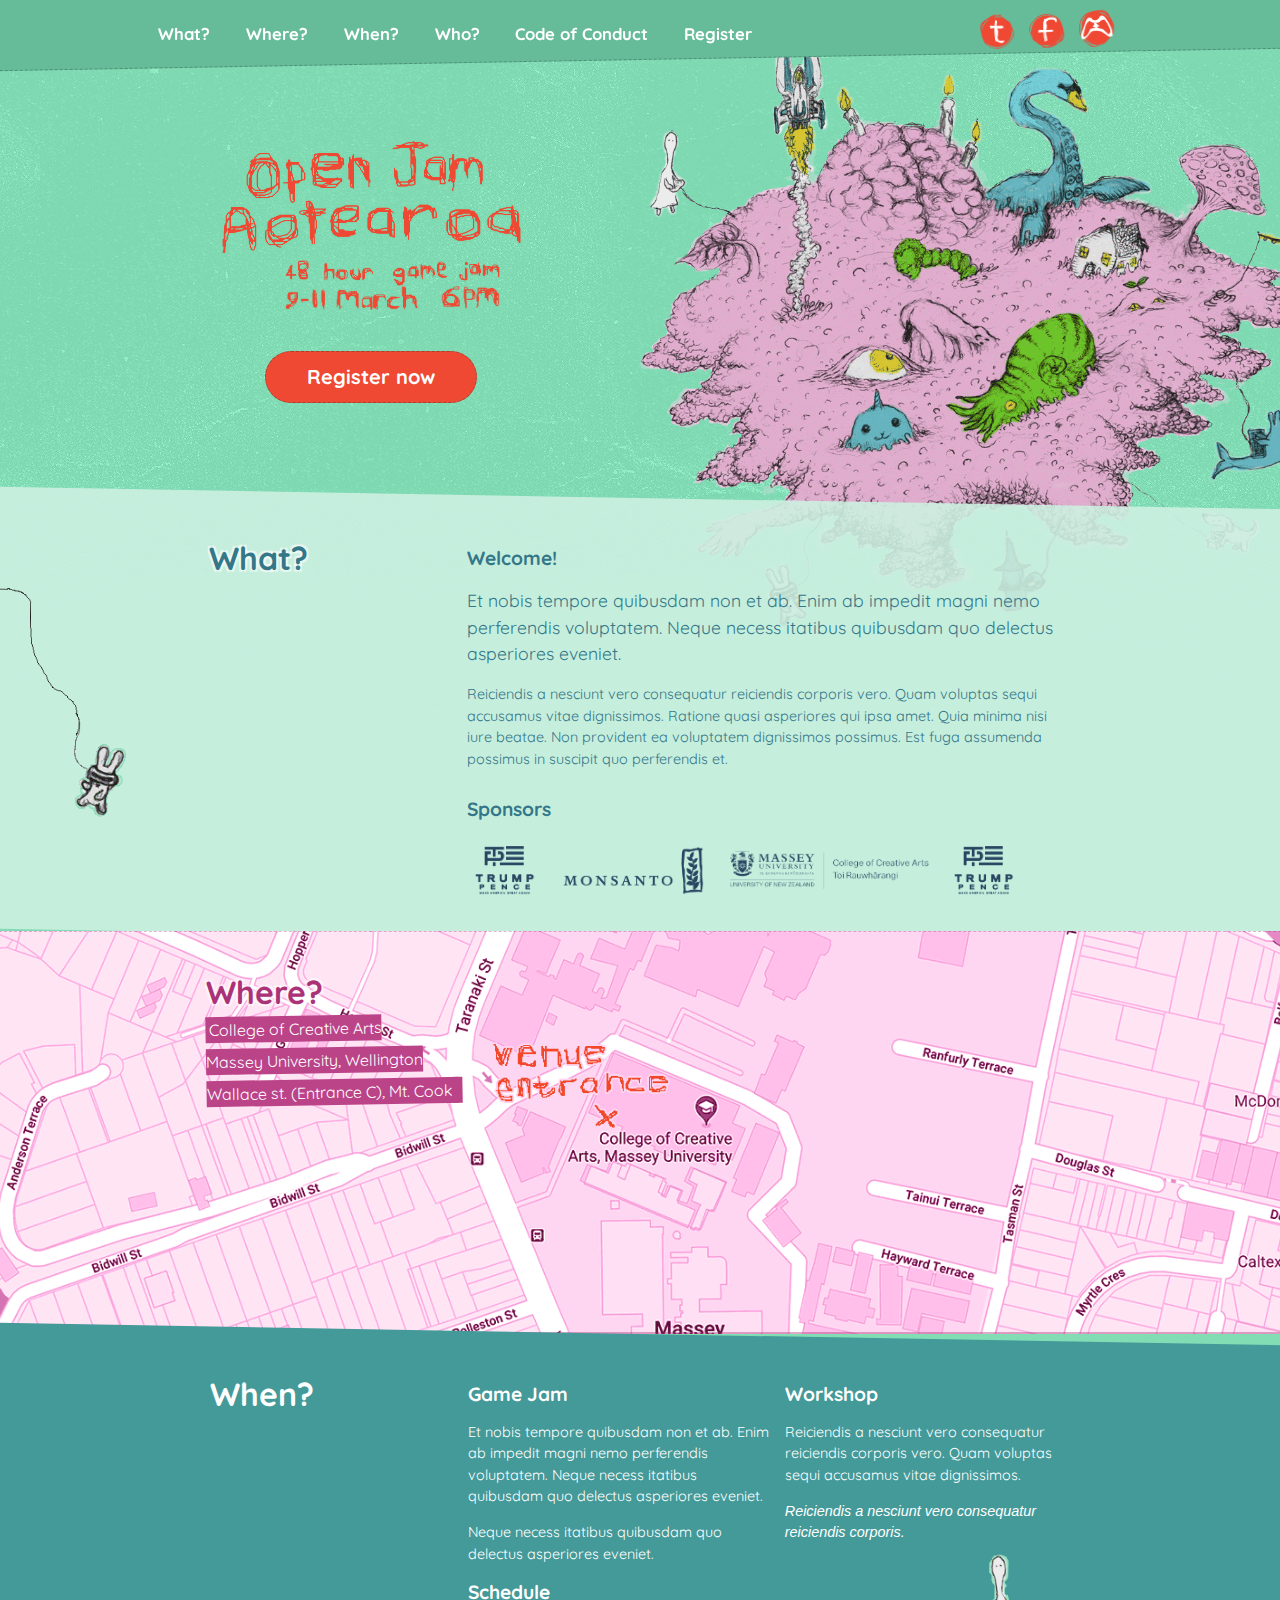
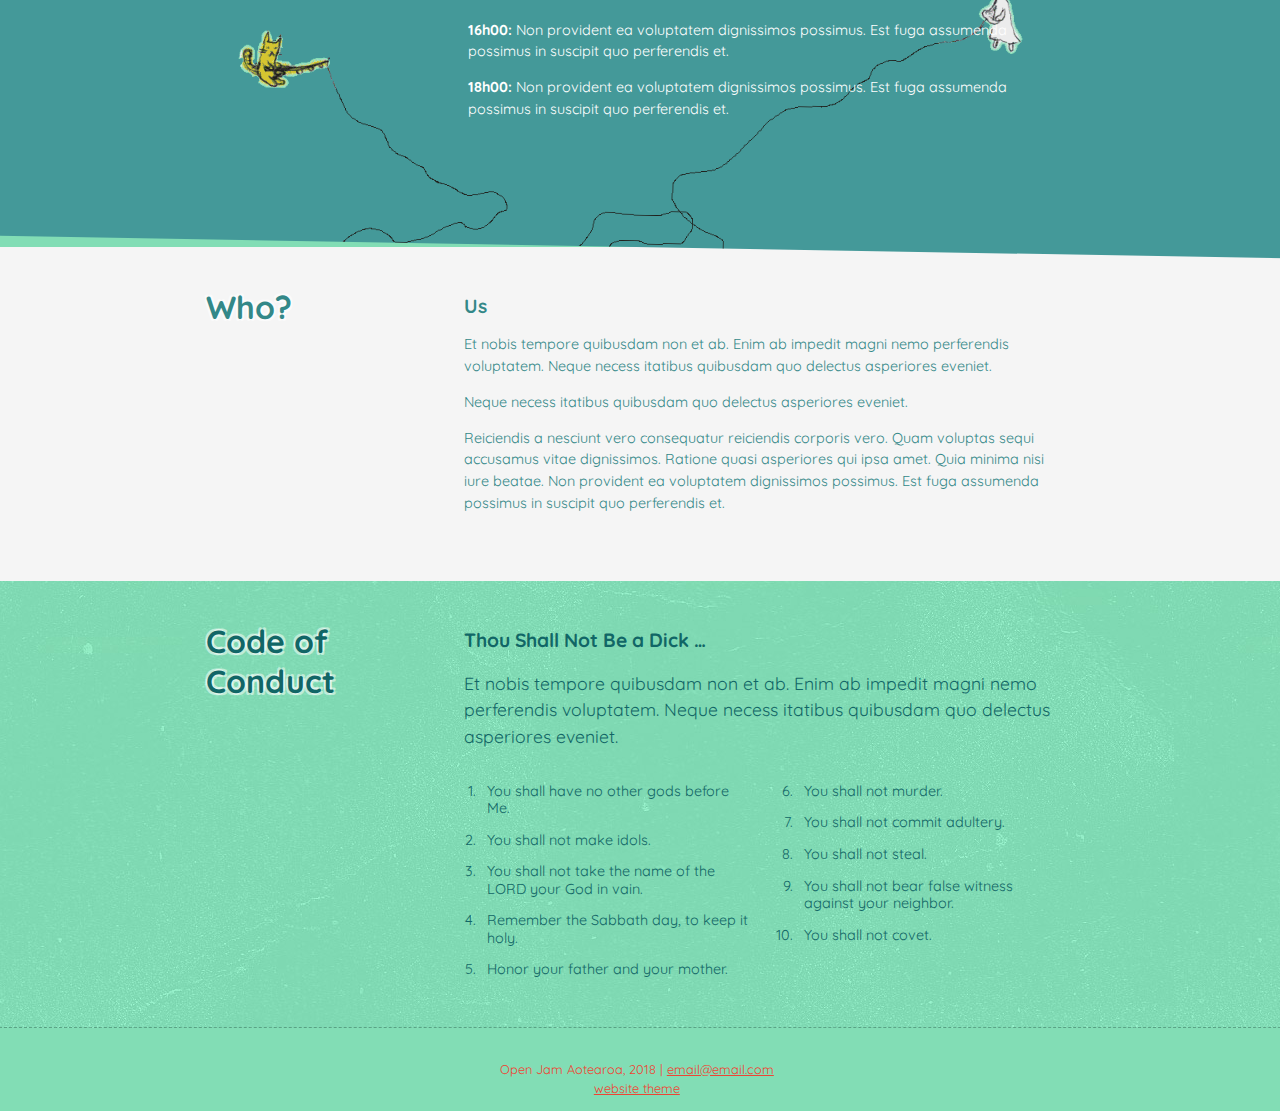
<file: website/index.html>
<!DOCTYPE html>

<html lang="en">
<head>
  <title>Open Jam Aotearoa - March 9-11</title>
  <meta charset="utf-8">
  <meta name="viewport" content="width=device-width, initial-scale=1">
  <link rel="stylesheet" href="screen.css" />
</head>
<body>

<div id="bp_ind"></div>


<!-- navigation -->

<div id="nav">
  <div class="container">

    <ol id="main_nav">
      <li><a href="#what-a">What?</a></li>
      <li><a href="#where-a">Where?</a></li>
      <li><a href="#when-a">When?</a></li>
      <li><a href="#who-a">Who?</a></li>
      <li><a href="#conduct-a">Code of Conduct</a></li>
      <li><a href="register.html">Register</a></li>
    </ol>
    <ol class="social social-nonmobile">
      <li><a href="#"><img src="img/icon-twitter.svg" alt="twitter" /></a></li>
      <li><a href="#"><img src="img/icon-facebook.svg" alt="facebook" /></a></li>
      <li><a href="#"><img src="img/icon-itch.svg" alt="itch" /></a></li>
    </ol>

  </div>
</div>

<ol class="social social-mobile-header">
  <li><a href="#"><img src="img/icon-twitter.svg" alt="twitter" /></a></li>
  <li><a href="#"><img src="img/icon-facebook.svg" alt="facebook" /></a></li>
  <li><a href="#"><img src="img/icon-itch.svg" alt="itch" /></a></li>
</ol>
<br style="clear:both" />


<!-- banner -->

<div class="container">
  <div id="banner">

    <div id="branding">
      <img id="jam_title" src="img/branding-open_jam_aotearoa.gif" alt="Open Jam Aotearoa" />
      <img id="jam_desc" src="img/branding-48_hour_game_jam.gif" alt="48 hour game jam" />
      <img id="jam_date" src="img/branding-date.gif" alt="9-11 March, 6pm" />
      <br />
      <div class="register_btn">
        <a href="register.html">Register now</a>
      </div>
    </div>

  </div>
</div>


<!-- what? -->

<div class="section" id="what">
  <i class="anchor" id="what-a"></i>
  <div class="container">

    <h1>What?</h1>
    <div class="sect_cont">
      <h2>Welcome!</h2>
      <p class="larger">
        Et nobis tempore quibusdam non et ab. Enim ab impedit magni nemo
        perferendis voluptatem. Neque necess itatibus quibusdam quo delectus
        asperiores eveniet.
      </p>
      <p>
        Reiciendis a nesciunt vero consequatur reiciendis corporis vero. Quam
        voluptas sequi accusamus vitae dignissimos. Ratione quasi asperiores qui
        ipsa amet. Quia minima nisi iure beatae. Non provident ea voluptatem
        dignissimos possimus. Est fuga assumenda possimus in suscipit quo
        perferendis et.
      </p>
      <div class="sponsors">
        <h2>Sponsors</h2>
        <img src="img/sponsor-trump.png" alt="trump pence" />
        <img src="img/sponsor-monsanto.png" alt="monsanto" />
        <img src="img/sponsor-massey.png" alt="massey university" />
        <img src="img/sponsor-trump.png" alt="trump pence" />
      </div>
    </div>

  </div>
</div>


<!-- where -->

<div class="section" id="where">
  <i class="anchor" id="where-a"></i>
  <a href="https://www.google.co.nz/maps/place/College+of+Creative+Arts,+Massey+University/@-41.3018327,174.7742477,19z/data=!4m8!1m2!2m1!1sMassey+University+Wellington+Wallace+Street,+Mount+Cook,+Wellington+entrance+c!3m4!1s0x6d38afdfc84c941b:0xc59147167f462f94!8m2!3d-41.3017717!4d174.7754471">
    <div class="container">
      <h1>Where?</h1>
      <div class="label_txt">
        <span>
          College of Creative Arts<br />
          Massey University, Wellington<br />
          Wallace st. (Entrance C), Mt. Cook
        <span>
      </div>

    </div>
  </a>

</div>


<!-- when? -->

<div class="section" id="when">
  <i class="anchor" id="when-a"></i>
  <div class="container">

    <h1>When?</h1>
    <div class="sect_cont">
      <div class="col-2">
        <h2>Game Jam</h2>
        <p>
          Et nobis tempore quibusdam non et ab. Enim ab impedit magni nemo
          perferendis voluptatem. Neque necess itatibus quibusdam quo delectus
          asperiores eveniet.
        </p>
        <p>
          Neque necess itatibus quibusdam quo delectus
          asperiores eveniet.
        </p>
      </div>

      <div class="col-2">
        <h2>Workshop</h2>
        <p>
          Reiciendis a nesciunt vero consequatur reiciendis corporis vero. Quam
          voluptas sequi accusamus vitae dignissimos.
        </p>
        <p>
          <em>Reiciendis a nesciunt vero consequatur reiciendis corporis.</em>
        </p>
      </div>

      <div class="col-1">
        <h2>Schedule</h2>
        <p>
          <b>16h00:</b> Non provident ea voluptatem  dignissimos possimus. Est
          fuga assumenda possimus in suscipit quo perferendis et.
        </p>
        <p>
          <b>18h00:</b> Non provident ea voluptatem  dignissimos possimus. Est
          fuga assumenda possimus in suscipit quo perferendis et.
        </p>
      </div>
    </div>

  </div>
</div>


<!-- who? -->

<div class="section" id="who">
  <i class="anchor" id="who-a"></i>
  <div class="container">

    <h1>Who?</h1>
    <div class="sect_cont">
      <h2>Us</h2>
      <p>
        Et nobis tempore quibusdam non et ab. Enim ab impedit magni nemo
        perferendis voluptatem. Neque necess itatibus quibusdam quo delectus
        asperiores eveniet.
      </p>
      <p>
        Neque necess itatibus quibusdam quo delectus  asperiores eveniet.
      </p>
      <p>
        Reiciendis a nesciunt vero consequatur reiciendis corporis vero. Quam
        voluptas sequi accusamus vitae dignissimos. Ratione quasi asperiores qui
        ipsa amet. Quia minima nisi iure beatae. Non provident ea voluptatem
        dignissimos possimus. Est fuga assumenda possimus in suscipit quo
        perferendis et.
      </p>
      <br style="clear:both" />
    </div>

  </div>
</div>


<!-- code of conduct -->

<div class="section" id="conduct">
  <i class="anchor" id="conduct-a"></i>
  <div class="container">

    <h1>Code of Conduct</h1>
    <div class="sect_cont">
      <div class="col-1">
        <h2>Thou Shall Not Be a Dick &hellip;</h2>
        <p class="larger">
        Et nobis tempore quibusdam non et ab. Enim ab impedit magni nemo
        perferendis voluptatem. Neque necess itatibus quibusdam quo delectus
        asperiores eveniet.
        </p>
      </div>
      <div class="col-2">
        <ol>
          <li>You shall have no other gods before Me.</li>
          <li>You shall not make idols.</li>
          <li>You shall not take the name of the LORD your God in vain.</li>
          <li>Remember the Sabbath day, to keep it holy.</li>
          <li>Honor your father and your mother.</li>
        </ol>
      </div>
      <div class="col-2">
        <ol start="6">
          <li>You shall not murder.</li>
          <li>You shall not commit adultery.</li>
          <li>You shall not steal.</li>
          <li>You shall not bear false witness against your neighbor.</li>
          <li>You shall not covet.</li>
        </ol>
      </div>
    </div>

  </div>
</div>

<ol class="social social-mobile-footer">
  <li><a href="#"><img src="img/icon-twitter.svg" alt="twitter" /></a></li>
  <li><a href="#"><img src="img/icon-facebook.svg" alt="facebook" /></a></li>
  <li><a href="#"><img src="img/icon-itch.svg" alt="itch" /></a></li>
</ol>

<div id="footnote" class="container">
  Open Jam Aotearoa, 2018 | <a href="mailto:email@email.com">email@email.com</a><br />
  <a href="https://github.com/tabreturn/openjam-aotearoa"> website theme</a>
</div>

<script src="zenscroll-min.js"></script>

</body>
</html>
</file>
<file: website/screen.css>
/* testing */
/*
* { outline: 1px solid red; }
#bp_ind { background-color: red; bottom: 0; height: 20px; position: fixed; width: 20px; z-index: 99; }
@media screen and (min-width: 768px) { #bp_ind { background-color: orange; } }
@media screen and (min-width: 992px) { #bp_ind { background-color: yellow; } }
@media screen and (min-width: 1200px) { #bp_ind { background-color: white; } }
*/


/* general */

@import url('https://fonts.googleapis.com/css?family=Quicksand:400,700');

body {
  background-color: #82DDB5;
  background-image: url('img/branding-illustration.gif'), url('img/header-bg.jpg');
  background-position: center 400px, top center;
  background-repeat: no-repeat, repeat-x;
  background-size: 120%, auto;
  font-family: 'Quicksand', sans-serif;
  margin: 0;
  overflow-x: hidden;
}

a {
  color: #FFF;
  text-decoration: none;
}

a:hover {
  text-decoration: underline;
}

em {
  font-family: sans-serif;
  font-style: italic;
}

h1 {
  font-size: 2rem;
  margin-top: 0;
  text-align: center;
  text-shadow:
   -2px -2px 0 rgba(255,255,255,0.5),
   2px  -2px 0 rgba(255,255,255,0.5),
   -2px  2px 0 rgba(255,255,255,0.5),
   2px   2px 0 rgba(255,255,255,0.5);
}

h2 {
  font-size: 1.2em;
  margin-top: 1.4em;
}

p {
  font-size: 0.9rem;
  line-height: 1.5em;
}

.section {
  margin-left: -2%;
  overflow: hidden;
  width: 104%;
}

.container {
  box-sizing: border-box;
  margin: auto;
  max-width: 980px;
  padding: 2.5em 1.5em;
}

.container ol {
  padding: 0 1em;
}

.container li {
  display: list-item;
  font-size: 0.9em;
  margin-bottom: 1em;
  line-height: 1.2em;
  padding-left: 0.5em;
}

.container .sect_cont {
  width: 100%;
}

.container .sect_cont .col-1 {
  clear: both;
  width: 100%;
}

.container .sect_cont .col-2 {
  width: 100%;
}


/* generic */

.anchor {
  font-size: 0;
  line-height: 0;
  position: relative;
  top: -60px;
}

.larger {
  font-size: 1.1em;
}


/* nav */

#nav {
  background-color: #6B9;
  border-bottom: 1px dashed rgba(20,60,45,0.35);
  box-sizing: border-box;
  overflow: visible;
  height: 108px;
  left: 0;
  margin-left: -2%;
  padding: 0 1.3em;
  position: fixed;
  top: -20px;
  transform: rotate(-1deg);
  width: 104%;
  z-index: 1;
}

#nav .container {
  padding: 0;
}

#nav #main_nav {
  float: left;
  line-height: 1.25em;
  list-style-type: none;
  margin: 0;
  padding: 0;
  padding-top: 2.2em;
  text-align: center;
  transform: rotate(1deg);
  width: 100%;
}

#nav #main_nav li {
  color: #FFF;
  display: inline-block;
  font-size: 0.9em;
  font-weight: bold;
  padding-right: 0.8em;
}

.social {
  float: right;
  list-style-type: none;
  margin: 0;
  padding: 0;
  padding-top: 10px;
  text-align: center;
  width: 100%;
  word-spacing: 0.7em;
}

.social.social-nonmobile {
  display: none;
  margin-top: -5px;
}

.social.social-mobile-header {
  background-color: rgba(255,255,255,0.45);
  box-sizing: border-box;
  height: 150px;
  padding-top: 100px;
  width: 102%;
}

.social.social-mobile-footer {
  display: block;
  padding: 1em 0;
}

.social li {
  display: inline-block;
}

.social img {
  width: 2.4em;
}


/* banner */

#banner {
  height: 100vh;
  line-height: 0;
  overflow: hidden;
}

#banner #branding {
  float: left;
  text-align: center;
}

#banner #branding #jam_title {
  display: inline-block;
  margin: auto;
  min-width: 270px;
  width: 70%;
}

#banner #branding #jam_desc {
  display: inline-block;
  margin: auto;
  padding-left: 10%;
  padding-top: 5px;
  width: 50%;
}

#banner #branding #jam_date {
  display: inline-block;
  margin: auto;
  min-width: 200px;
  padding-bottom: 1em;
  padding-left: 10%;
  width: 50%;
}


/* what */

#what {
  background-color: rgba(205,240,225,0.9);
  color: #378;
  transform: rotate(1deg);
}

#what .container {
  transform: rotate(-1deg);
}

#what .sponsors {
  text-align: center;
}

#what .sponsors img {
  height: 3.2em;
  padding: 0.5em;
}


/* where */

#where {
  background-color: #FFE4F4;
  background-image: url('img/where-map.gif');
  background-position: center center;
  background-repeat: no-repeat;
  background-size: 1000px;
  border-bottom: 2px solid rgba(170,51,119,0.4);
  border-top: 1px dashed rgba(170,51,119,0.35);
  color: #378;
  height: 400px;
  margin-top: -10px;
  position: relative;
}

#where a {
  display: block;
  height: 100%;
}

#where a:hover {
  background-color: rgba(187,68,136,0.2);
}

#where .container {
  height: 100%;
}

#where h1 {
  color: #A37;
}

#where .label_txt {
  position: absolute;
  top: 80px;
  transform: rotate(-1deg);
}

#where .label_txt span {
  background-color:#B48;
  line-height: 2em;
  padding: 0.2em;
}


/* when */

#when {
  background-color: #499;
  background-image: url('img/branding-illustration-characters.gif');
  background-position: center bottom;
  background-repeat: no-repeat;
  background-size: 800px;
  color: #FFF;
  padding-bottom: 5em;
  transform: rotate(1deg);
}

#when .container {
  transform: rotate(-1deg);
}

#when h1 {
  text-shadow: none;
}


/* who */

#who {
  background-color: #F5F5F5;
  color: #388;
}


/* conduct */

#conduct {
  background-image: url('img/header-bg.jpg');
  background-repeat: repeat-x;
  border-bottom: 1px dashed rgba(20,60,45,0.35);
  color: #166;
}

#conduct + .social {
  margin-top: 0;
}


/* foonote */

#footnote {
  color: #E43;
  font-size: 0.8em;
  line-height: 1.5em;
  padding-bottom: 1em;
  text-align: center;
}

#footnote a {
  color: #E43;
  text-decoration: underline;
}


/* register */

#register_bg {
  background-image: none;
}

#register_bg .social-mobile-header {
  display: none;
}

#register,
#confirmation {
  background-image: url('img/header-bg.jpg');
  background-repeat: repeat-x;
  border-bottom: 1px dashed rgba(20,60,45,0.35);
  color: #156;
  padding-top: 3.7em;
}

.register_btn,
#register form input[type='submit'] {
  background-color: #EF4833;
  border: 1px dashed rgba(20,60,45,0.35);
  border-radius: 2em;
  color: #FFF;
  cursor: pointer;
  display: block;
  font-family: 'Quicksand';
  font-size: 20px;
  font-weight: bold;
  height: auto;
  letter-spacing: 0;
  line-height: 0;
  margin: 25px auto;
  max-width: 8em;
  padding: 25px;
}

.register_sel {
   background-color: #597;
   border: 5px solid #597;
   border-radius: 20px;
   padding: 1px 3px 2px 4px;
}

#register form label {
  display: block;
  padding-left: 0.1em;
}

#register form input {
  border: 1px solid #6A8;
  border-radius: 5px;
  box-sizing: border-box;
  color: #156;
  font-size: 0.9em;
  letter-spacing: 0.1em;
  margin: 0.2em 1em 1em 0;
  padding: 0.6em;
  width: 100%;
}

#register form em {
  display: block;
  font-size: 0.9em;
  margin-top: -0.5em;
  margin-bottom: 1em;
}


/* media queries */

@media screen and (min-width: 768px) {
  body {
    background-position: 110% 50px, top center;
    background-size: 65%, auto;
  }

  .container {
    padding-left: 3.5em;
    padding-right: 4em;
  }

  .container h1 {
    float: left;
    text-align: left;
    width: 20%;
  }

  .container .sect_cont {
    float: right;
    margin-bottom: 2em;
    margin-top: -1.2em;
    width: 70%;
  }

  .container .sect_cont .col-2 {
    box-sizing: border-box;
    float: left;
    width: 50%;
  }

  .container .sect_cont .col-2 + .col-2 {
    padding-left: 1em;
  }

  .anchor {
    top: -30px;
  }

  .social.social-nonmobile {
    display: block;
  }

  .social.social-mobile-header,
  .social.social-mobile-footer {
    display: none;
  }

  #nav {
    padding: 0.5em 2em;
    height: 80px;
  }

  #nav #main_nav {
    font-size: 0.95em;
    line-height: 1em;
    text-align: left;
    width: 70%;
  }

  #nav .social {
    padding-top: 2.2em;
    text-align: right;
    width: 25%;
    word-spacing: 0.25em;
  }

  #banner {
    height: auto;
    overflow: visible;
  }

  #banner #branding {
    float: left;
    margin-left: -50px;
    padding-bottom: 70px;
    padding-top: 80px;
    text-align: center;
    width: 50%;
  }

  #what {
    background-image: url('img/branding-illustration-characters.gif');
    background-position: -500px -350px;
    background-repeat: no-repeat;
    background-size: 800px;
    margin-top: 5%
  }

  #what .sponsors {
    text-align: left;
  }

  #where {
    background-size: 102%;
  }

  #where h1 {
    text-align: left;
  }

  #when {
    background-position: center 100px;
  }

  #register form input[type='submit'] {
    margin-left: 0;
    margin-top: 1em;
  }
}

@media screen and (min-width: 992px) {
  #nav #main_nav li {
    font-size: 1.1em;
    padding-right: 1.4em;
  }
}

@media screen and (min-width: 1200px) {
  body {
    background-position: 110% 30px, top;
    background-repeat: no-repeat, repeat-x;
    background-size: 55%, auto;
  }
}
</file>
